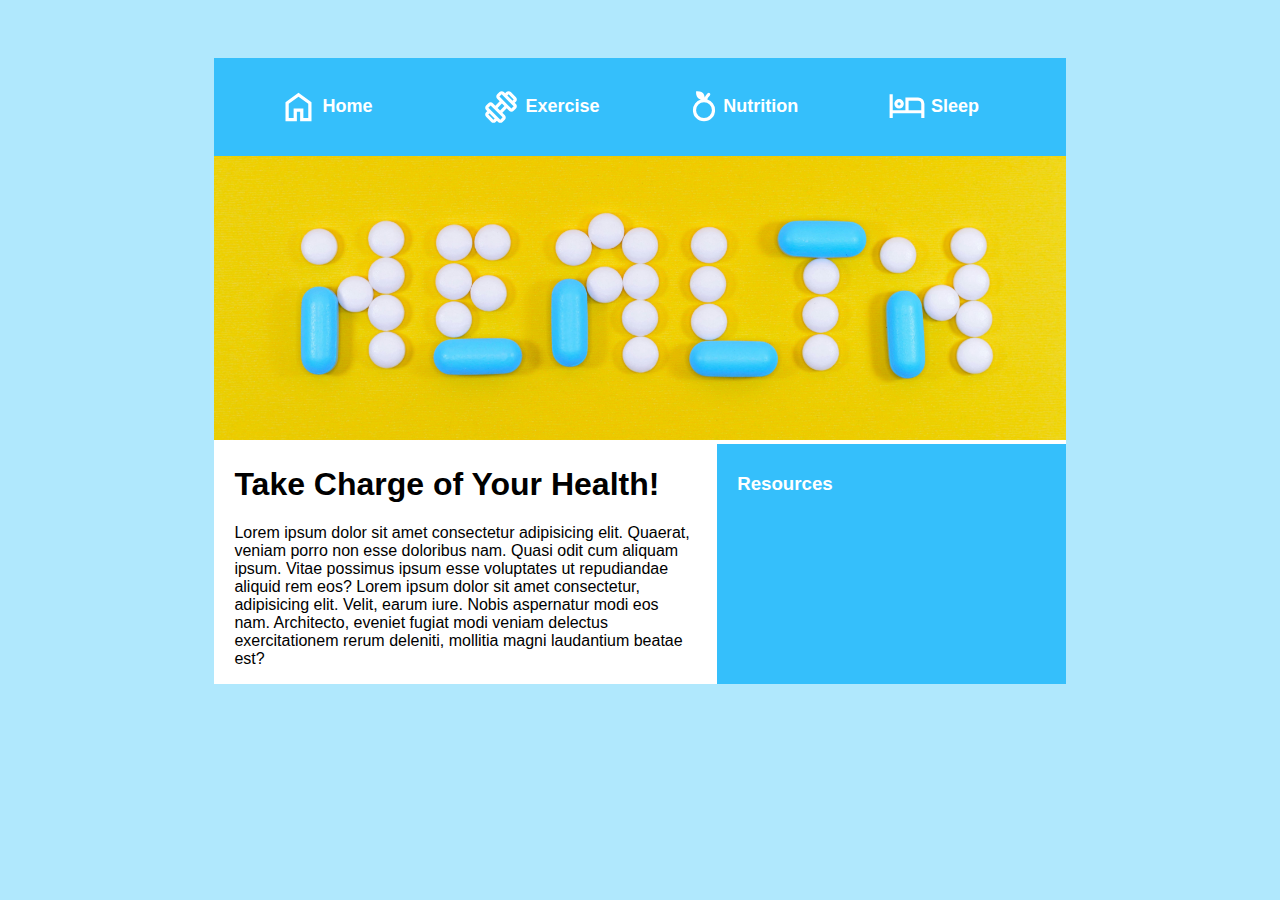
<file: index.html>
<!DOCTYPE html>
<html lang="en">
  <head>
    <meta charset="UTF-8" />
    <meta name="viewport" content="width=device-width, initial-scale=1.0" />
    <title>Take Charge of Your Health!</title>
    <link rel="stylesheet" href="style/style.css" />
  </head>
  <body>
    <div class="page">
      <section class="hero">
        <!-- Begin Nav Bar -->
        <nav>
          <ul>
            <li><a href="index.html"><img src="images/home_w.svg" class="nav_icons"> Home</a></li>
            <li>
              <a href="pages/exercise.html"><img src="images/exercise_w.svg" class="nav_icons"/> Exercise</a>
            </li>
            
            <li><a href="pages/diet.html"><img src="images/nutrition_w.svg" class="nav_icons">Nutrition</a></li>
            <li>
              <a href="pages/sleep.html"
                ><img
                  src="images/bed_w.svg"
                  class="nav_icons"/>
                Sleep</a
              >
            </li>
          </ul>
        </nav>
        <!-- End Nav Bar -->
        <img
          class="banner"
          src="images/health-banner.jpg"
          alt="The word health spelled out using pills."
        />
      </section>
      <main id="main_content">
        <div id="intro">
          <h1>Take Charge of Your Health!</h1>
          <p>
            Lorem ipsum dolor sit amet consectetur adipisicing elit. Quaerat,
            veniam porro non esse doloribus nam. Quasi odit cum aliquam ipsum.
            Vitae possimus ipsum esse voluptates ut repudiandae aliquid rem eos?
            Lorem ipsum dolor sit amet consectetur, adipisicing elit. Velit,
            earum iure. Nobis aspernatur modi eos nam. Architecto, eveniet
            fugiat modi veniam delectus exercitationem rerum deleniti, mollitia
            magni laudantium beatae est?
          </p>
        </div>
        <aside id="index_aside">
          <h3>Resources</h3>
         
        </aside>
      </main>
    </div>
  </body>
</html>
</file>
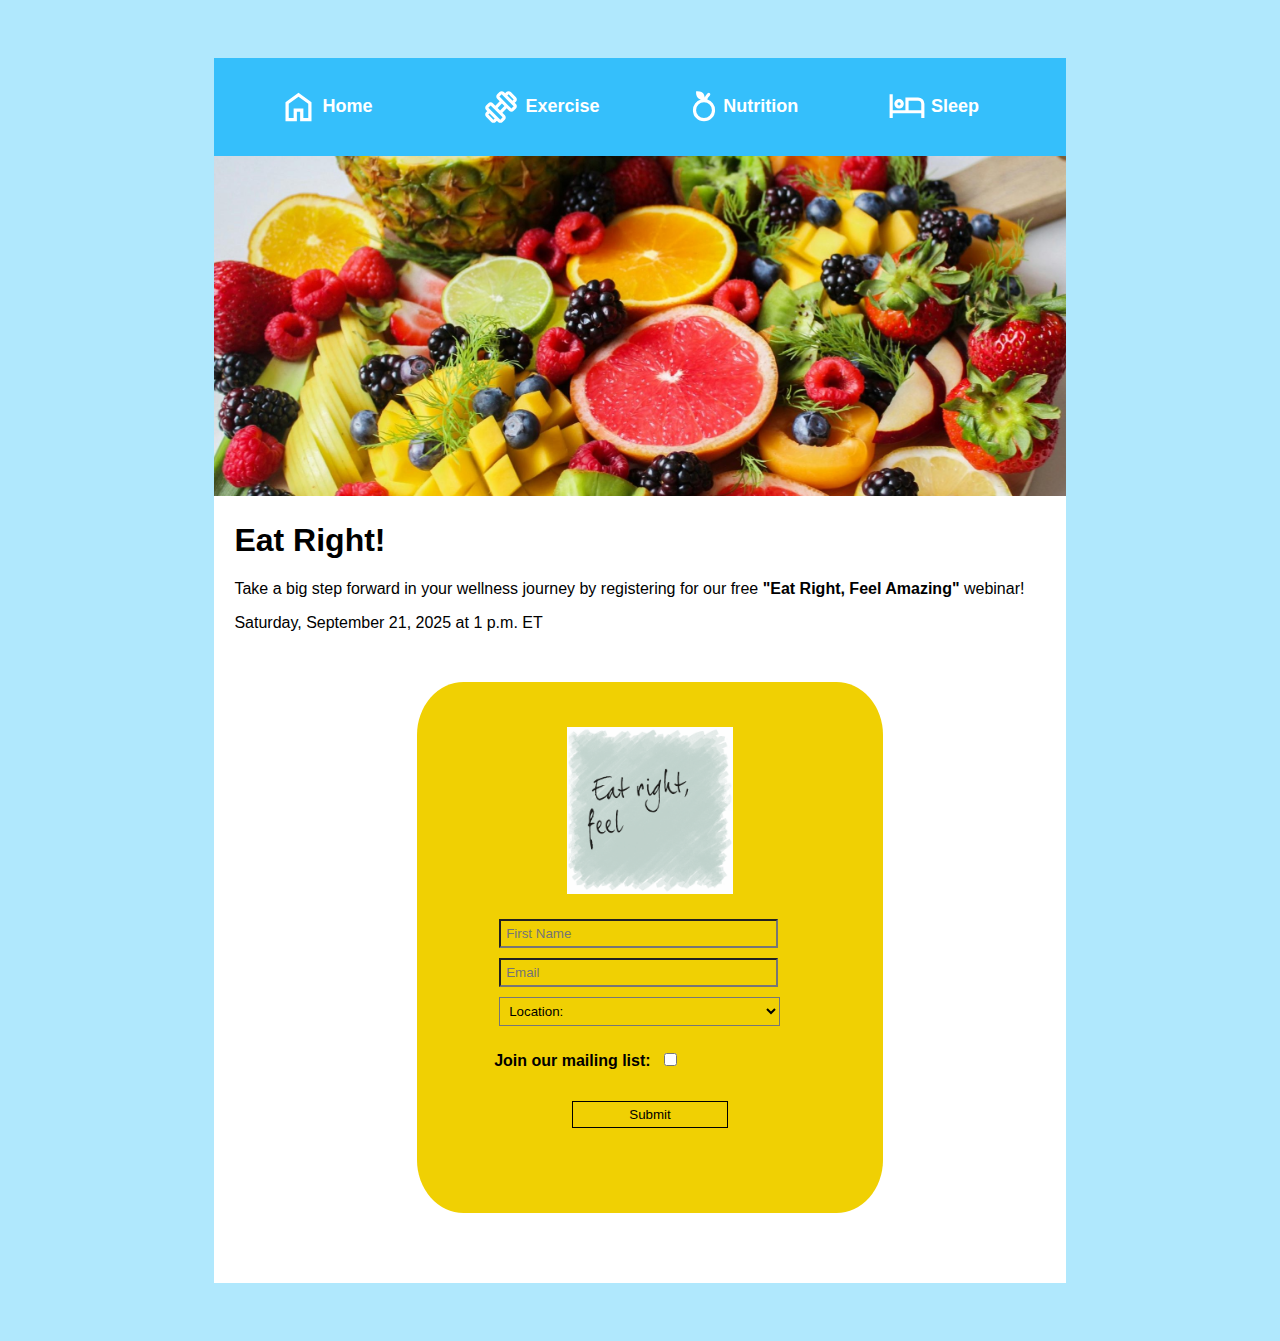
<file: pages/diet.html>
<!DOCTYPE html>
<html lang="en">
  <head>
    <meta charset="UTF-8" />
    <meta name="viewport" content="width=device-width, initial-scale=1.0" />
    <title>Eat Right!</title>
    <!-- External Stylesheet -->
    <link rel="stylesheet" href="../style/style.css" />

    <!-- Internal Stylesheet -->
    <style>
      .diet_banner{
        width: 100%;
  object-fit: cover;
  border: none;
      }

      .diet_hero {
  width: 100%;
  margin: 0;
  border: none;
}

#diet_content {
  width: 100%;
  margin: 0;
  padding-left: 20px;
  padding-top: 0px;
  padding-bottom: 50px;
  box-sizing: border-box;
  border: none;
}
      
      #webinar {
        display: flex;
        flex-direction: column;
        background-color: #f0d003;
        width: 50%;
        margin: 20px auto;
        align-content: center;
        /* display: block; */
        flex-wrap: wrap;
        padding: 25px;
                border-radius: 10%;

      }

      form {
        /* display: block; */
        display: flex;
        flex-direction: column;
        width: 75%;
        margin-bottom: 50px;
        justify-content: center;
        align-content: center;
      }

      #eat_right_img {
        width: 40%;
        margin: 20px auto;
      }

      input {
        background-color: #f0d003;
        padding: 5px;
        margin: 5px;
        width: 85%;
      }

      #mailing_list{
        margin: 0;
        width: 10%;
        
      }

      select {
        background-color: #f0d003;
        padding: 5px;
        margin: 5px;
        width: 90%;
      }

      #submit_btn {
        width: 50%;
        background-color: #f0d003;
        border: 1px solid black;
        padding: 5px;
        margin: 10px auto;
      }

    </style>
  </head>
  <body>
    <div class="page">
      <section class="diet_hero">
        <!-- Begin Nav Bar -->
        <nav>
          <ul>
            <li>
              <a href="../index.html"
                ><img
                  src="../images/home_w.svg"
                  class="nav_icons"
                />
                Home</a
              >
            </li>
           
            <li>
              <a href="exercise.html"
                ><img
                  src="../images/exercise_w.svg"
                  class="nav_icons"
                />
                Exercise</a
              >
            </li>
             <li>
              <a href="diet.html"
                ><img
                  src="../images/nutrition_w.svg"
                  class="nav_icons"
                />Nutrition</a
              >
            </li>
            <li>
              <a href="sleep.html"
                ><img
                  src="../images/bed_w.svg"
                  class="nav_icons"
                />
                Sleep</a
              >
            </li>
          </ul>
        </nav>
        <!-- End Nav Bar -->
    
     
<img
          class="diet_banner"
          src="../images/fruit_cropped.jpg"
          alt="The word health spelled out using pills."
        />
      </section>
      <main id="diet_content">
        <h1>Eat Right!</h1>
          <p>
            Take a big step forward in your wellness journey by registering for our free <strong>"Eat Right, Feel Amazing"</strong> webinar!
          </p>
          <!-- Inline CSS below -->
          <p style="margin-bottom: 50px;">Saturday, September 21, 2025 at 1 p.m. ET</p>
          <div id="webinar">

          <!-- Animated GIF below -->
          
            <img
              id="eat_right_img"
              src="../images/eat-right-feel-amazing.gif"
            />
            <!-- Form to register for webinar  -->
            <form action="">
              
              <input type="text" placeholder="First Name" />
              
         
              <input type="email" placeholder="Email" />
        <!-- Dropdown Menu -->
              <select>
                <option>Location:</option>
        	<option value="AL">Alabama</option>
	<option value="AK">Alaska</option>
	<option value="AZ">Arizona</option>
	<option value="AR">Arkansas</option>
	<option value="CA">California</option>
	<option value="CO">Colorado</option>
	<option value="CT">Connecticut</option>
	<option value="DE">Delaware</option>
	<option value="DC">District Of Columbia</option>
	<option value="FL">Florida</option>
	<option value="GA">Georgia</option>
	<option value="HI">Hawaii</option>
	<option value="ID">Idaho</option>
	<option value="IL">Illinois</option>
	<option value="IN">Indiana</option>
	<option value="IA">Iowa</option>
	<option value="KS">Kansas</option>
	<option value="KY">Kentucky</option>
	<option value="LA">Louisiana</option>
	<option value="ME">Maine</option>
	<option value="MD">Maryland</option>
	<option value="MA">Massachusetts</option>
	<option value="MI">Michigan</option>
	<option value="MN">Minnesota</option>
	<option value="MS">Mississippi</option>
	<option value="MO">Missouri</option>
	<option value="MT">Montana</option>
	<option value="NE">Nebraska</option>
	<option value="NV">Nevada</option>
	<option value="NH">New Hampshire</option>
	<option value="NJ">New Jersey</option>
	<option value="NM">New Mexico</option>
	<option value="NY">New York</option>
	<option value="NC">North Carolina</option>
	<option value="ND">North Dakota</option>
	<option value="OH">Ohio</option>
	<option value="OK">Oklahoma</option>
	<option value="OR">Oregon</option>
	<option value="PA">Pennsylvania</option>
	<option value="RI">Rhode Island</option>
	<option value="SC">South Carolina</option>
	<option value="SD">South Dakota</option>
	<option value="TN">Tennessee</option>
	<option value="TX">Texas</option>
	<option value="UT">Utah</option>
	<option value="VT">Vermont</option>
	<option value="VA">Virginia</option>
	<option value="WA">Washington</option>
	<option value="WV">West Virginia</option>
	<option value="WI">Wisconsin</option>
	<option value="WY">Wyoming</option>
</select>


              <h4>Join our mailing list:
                <input id="mailing_list" type="checkbox">
              </h4>

              <button id="submit_btn">Submit</button>
            </form>


      </main>
    </div>
  </body>
</html>
</file>
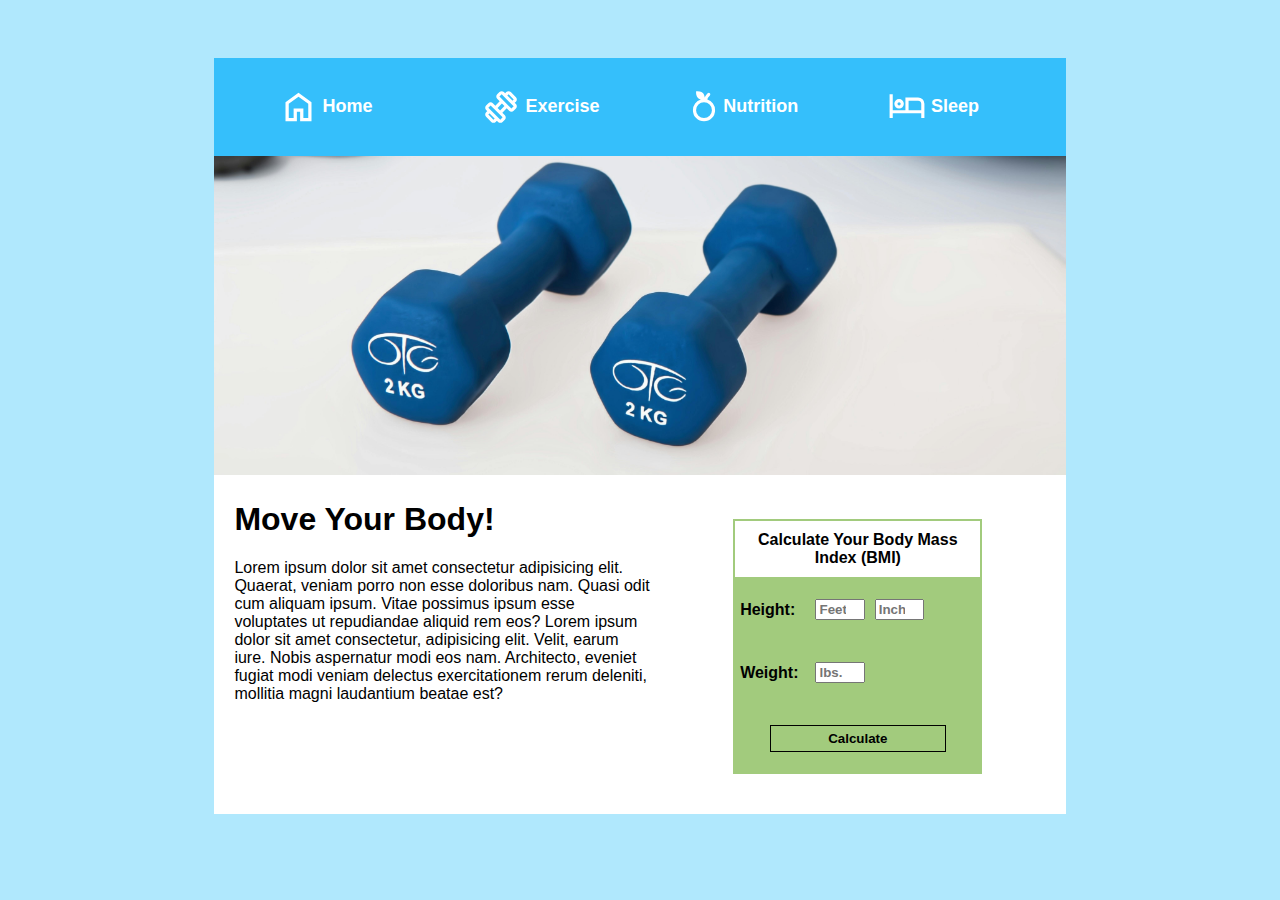
<file: pages/exercise.html>
<!DOCTYPE html>
<html lang="en">
<head>
    <meta charset="UTF-8">
    <meta name="viewport" content="width=device-width, initial-scale=1.0">
    <title>Move Your Body!</title>
    <link rel="stylesheet" href="../style/style.css" />
</head>
<body>
     <div class="page">
      <section class="hero">
        <nav>
          <ul>
            <li>
              <a href="../index.html"
                ><img
                  src="../images/home_w.svg"
                  class="nav_icons"
                />
                Home</a
              >
            </li>
            
            <li>
              <a href="exercise.html"
                ><img
                  src="../images/exercise_w.svg"
                  class="nav_icons"
                />
                Exercise</a
              >
            </li>
            <li>
              <a href="diet.html"
                ><img
                  src="../images/nutrition_w.svg"
                  class="nav_icons"
                />Nutrition</a
              >
            </li>
            <li>
              <a href="sleep.html"
                ><img
                  src="../images/bed_w.svg"
                  class="nav_icons"
                />
                Sleep</a>
            </li>
          </ul>
        </nav>
      <img
          class="banner"
          src="../images/weights.jpg"
          alt="The word health spelled out using pills."
        />
      </section>
      <main id="main_content">
        <div id="ex_intro">
         <h1 id="moving_header">Move Your Body!</h1>


          <p>
            Lorem ipsum dolor sit amet consectetur adipisicing elit. Quaerat,
            veniam porro non esse doloribus nam. Quasi odit cum aliquam ipsum.
            Vitae possimus ipsum esse voluptates ut repudiandae aliquid rem eos?
            Lorem ipsum dolor sit amet consectetur, adipisicing elit. Velit,
            earum iure. Nobis aspernatur modi eos nam. Architecto, eveniet
            fugiat modi veniam delectus exercitationem rerum deleniti, mollitia
            magni laudantium beatae est?
          </p>
        </div>
        <aside class="exercise_aside">
          <!-- Table contains form to calculate BMI -->          
         <table>
            <form action="#">
              <tr>
                <th colspan="3">Calculate Your Body Mass Index (BMI)</th>
              </tr>
              <tr>
                <td>Height: </td>
                <td colspan="2"><input type="number" placeholder="Feet" /><input type="number" placeholder="Inches" /></td>
           
              </tr>
              <tr>
                <td>Weight: </td><td><input type="number" placeholder="lbs." /></td>
              </tr>
            <tr>
              <td colspan="3" style="width:100%; text-align: center;"><button id="calculate_btn">Calculate</button></td>
            </tr>    
            </form>
</table>
<!-- End table containing BMI calculator form -->

        </aside>
      </main>
    </div>
  </body>
</html>
</file>
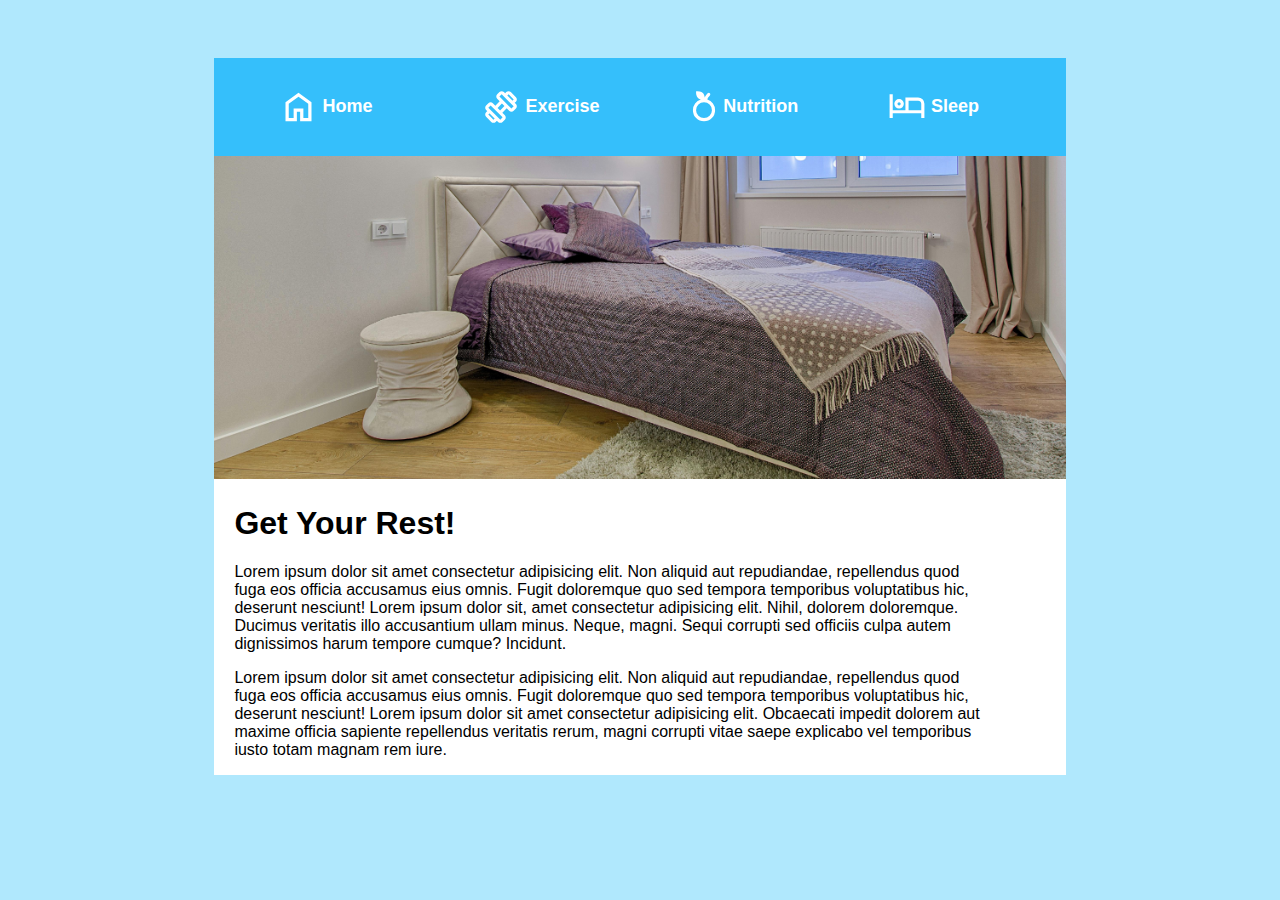
<file: pages/sleep.html>
<!DOCTYPE html>
<html lang="en">
<head>
    <meta charset="UTF-8">
    <meta name="viewport" content="width=device-width, initial-scale=1.0">
    <title>Get Your Rest!</title>
    <link rel="stylesheet" href="../style/style.css" />
</head>
<body>
     <div class="page">
      <section class="hero">
        <nav>
          <ul>
            <li>
              <a href="../index.html"
                ><img
                  src="../images/home_w.svg"
                  class="nav_icons"
                />
                Home</a
              >
            </li>

            <li>
              <a href="exercise.html"
                ><img
                  src="../images/exercise_w.svg"
                  class="nav_icons"
                />
                Exercise</a
              >
            </li>
                        <li>
              <a href="diet.html"
                ><img
                  src="../images/nutrition_w.svg"
                  class="nav_icons"
                />Nutrition</a
              >
            </li>
            <li>
              <a href="sleep.html"
                ><img
                  src="../images/bed_w.svg"
                  class="nav_icons"
                />
                Sleep</a>
            </li>
          </ul>
        </nav>

      <img
          class="banner"
          src="../images/bed.jpg"
          alt="The word health spelled out using pills."
        />
      </section>
      <main id="main_content">
        <div id="sl_intro">
         <h1>Get Your Rest!</h1>

           <p>Lorem ipsum dolor sit amet consectetur adipisicing elit. Non aliquid aut repudiandae, repellendus quod fuga eos officia accusamus eius omnis. Fugit doloremque quo sed tempora temporibus voluptatibus hic, deserunt nesciunt! Lorem ipsum dolor sit, amet consectetur adipisicing elit. Nihil, dolorem doloremque. Ducimus veritatis illo accusantium ullam minus. Neque, magni. Sequi corrupti sed officiis culpa autem dignissimos harum tempore cumque? Incidunt.</p>

         <p>Lorem ipsum dolor sit amet consectetur adipisicing elit. Non aliquid aut repudiandae, repellendus quod fuga eos officia accusamus eius omnis. Fugit doloremque quo sed tempora temporibus voluptatibus hic, deserunt nesciunt! Lorem ipsum dolor sit amet consectetur adipisicing elit. Obcaecati impedit dolorem aut maxime officia sapiente repellendus veritatis rerum, magni corrupti vitae saepe explicabo vel temporibus iusto totam magnam rem iure.</p>
        </div>
       
      </main>
    </div>
  </body>
</html>
</file>
<file: style/style.css>
body {
  font-family: Arial, Helvetica, sans-serif;
  background-color: #b0e8fd;
  /* margin: 0 auto; */
  padding: 50px 100px;
}

/* styles the big container */
.page {
  background-color: white;
  width: 80%;
  margin: 0 auto;
}

.hero {
  width: 100%;
  margin: 0;
  border: none;
}

.hero .banner {
  width: 100%;
  object-fit: contain;
  border: none;
}

/* style the nav bar */
/* Use of flexbox */
nav > ul {
  display: flex;
  list-style-type: none;
  /* padding: 10px; */
  background-color: #35bffb;
  font-weight: bold;
  margin: 0;
  font-size: large;
  align-content: center;
  align-items: center;
}

.nav_icons {
  height: 100%;
  width: 25%;
  vertical-align: middle;
}

/* Use of transition to change background color of nav bar items */
li {
  background-color: #35bffb;
  padding: 30px 25px;
  width: 20%;
  transition: background-color 2s ease-in-out 

}

li:hover {
  background-color: #b0e8fd;
  padding: 30px 25px;
  width: 20%;
}

li a {
  text-decoration: none;
  color: white;
}

/* Contains Take Charge of Your Health div and Resources aside on index.html */
#main_content {
  display: flex;
  width: 100%;
  margin: 0;
  padding-left: 20px;
  padding-top: 0px;
  box-sizing: border-box;
  border: none;
}

#sl_intro {
  width: 90%;

}

/* Contains Take Charge of Your Health text and following paragraph   */
#intro {
  width: 60%;
  padding-right: 20px;
  border: none;
}

#ex_intro {
  width: 50%;
}

/* Resources on index.html */
#index_aside {
  width: 40%;
  background-color: #35bffb;
  margin: 0px;
  padding: 10px 20px;
  justify-self: flex-end;
  color: white;
  border: 0px;
}

.diet_main {
  display: flex;
  width: 100%;
  margin: 0;
  padding-left: 20px;
  box-sizing: border-box;
  border: none;
}

.diet_intro {
  width: 40%;
  padding-right: 20px;
  margin-bottom: 20px;
}

.diet_img {
  width: 100%;
  object-fit: cover;
}

.diet_aside {
  width: 60%;
  background-color: white;
}

.exercise_aside {
  width: 50%;
}

#calculate_btn {
  width: 90%;
  background-color: #a2cb7d;
  border: 1px solid black;
  padding: 5px;
}

#moving_header {
    transition: font-style 3s ease-in-out .5s;
}

#moving_header:hover {
    font-style: italic;
}

#exercise_img {
  width: 100%;
  object-fit: cover;
}

table {
  background-color:#A2CB7D;
  font-weight: bold;
  width: 60%;
  margin: 40px auto;
}

th {
  background-color: white;
  padding: 10px 0;
  margin: ;
}


td {
  padding: 10px 5px;
  margin: 10px 2px;
}

td input{
  width: 25%;
  font-weight: bold;
  color: black;
  margin: 10px 5px;
}

#calculate_btn {
  margin: 10px auto;
  font-weight: bold;
  width: 75%;
}

/* #bottom_row {
  width:100%;
} */
</file>
